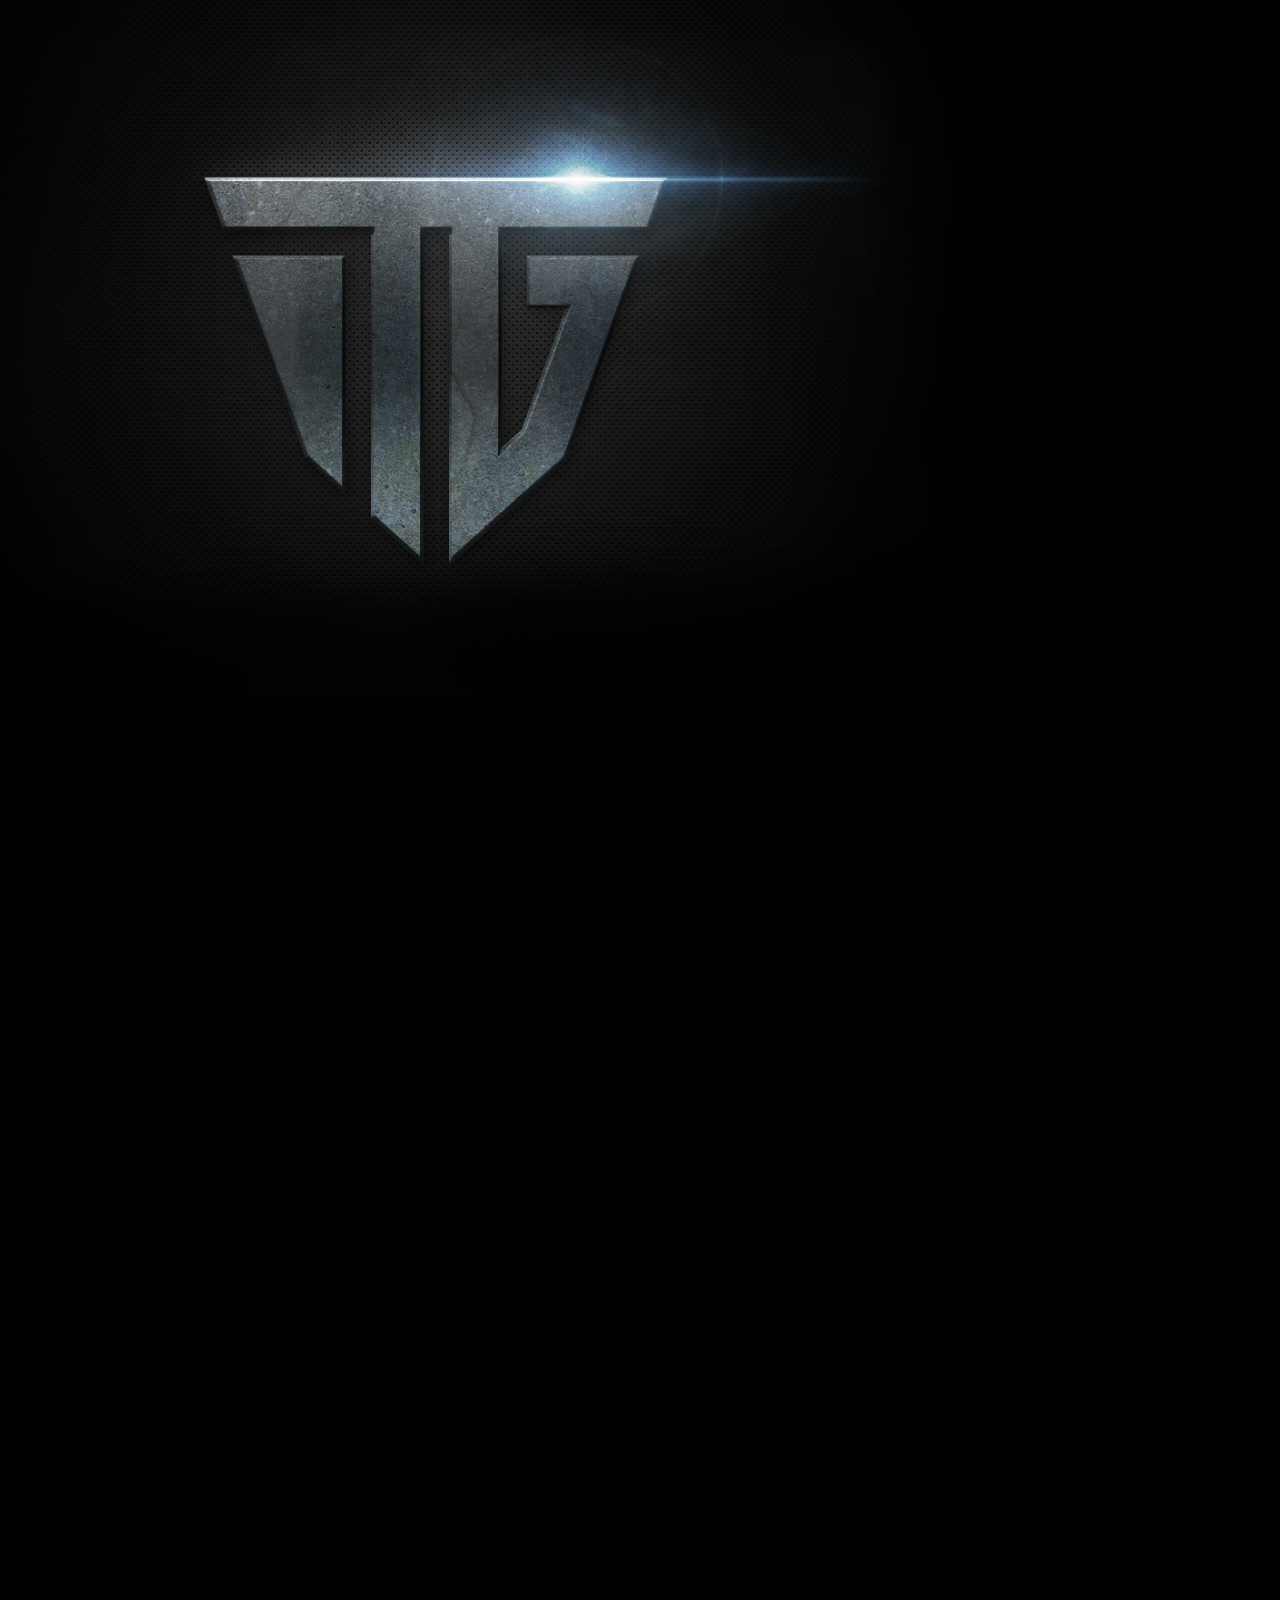
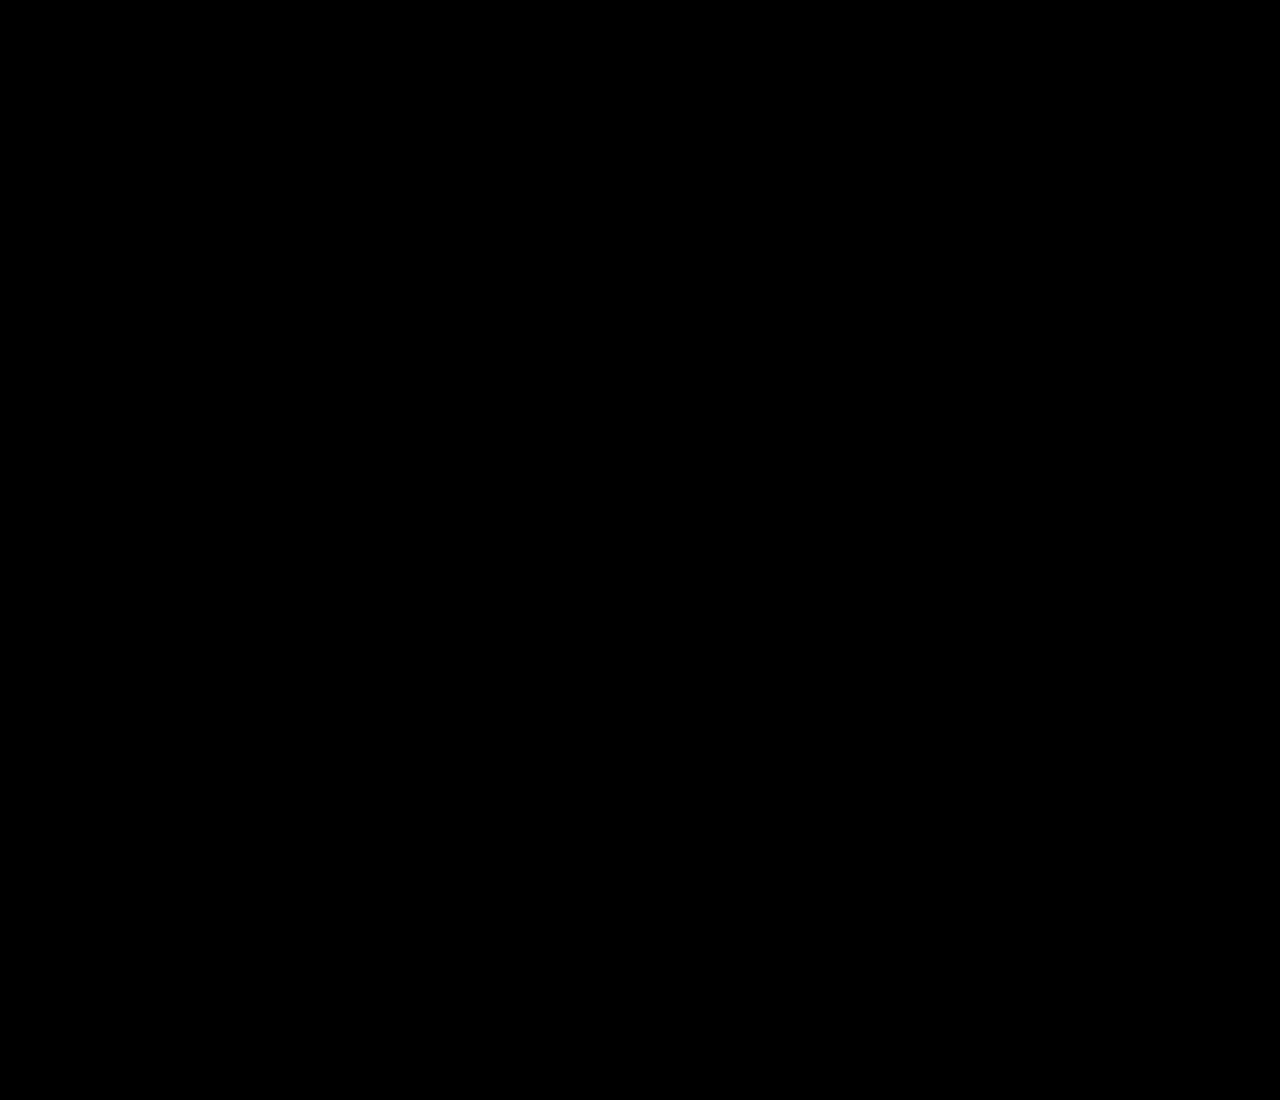
<file: index.html>
<!DOCTYPE html>
<html>
    <head>
        <link rel="stylesheet" type="text/css" href="css/bootstrap.min.css">
        <link rel="stylesheet" type="text/css" href="css/animate.css">
        <link rel="stylesheet" type="text/css" href="css/main-ui.css">
        <link rel="stylesheet" type="text/css" href="css/gameplay.css">
        <link rel="stylesheet" type="text/css" href="css/jquery-ui-1.10.4.custom.css">
        
        <link rel="shortcut icon" href="images/favicon.png">
        
        <script src="js/jquery-2.0.3.js"></script>
        <script src="js/9patch.min.js"></script>
        <script src="js/jquery-ui-1.10.4.custom.min.js"></script>
        <script src="js/bootstrap.min.js"></script>
        <script src="js/connectivity.js"></script>
        <script src="js/gameplay.js"></script>
        <script src="js/chat.js"></script>
        <script src="js/menu.js"></script>
        
        <title>The Generals Online</title>
        
        <style></style>
    </head>
    <body>
        
        <div class="how-to-play-container">
            <!-- Nav tabs -->
            <ul class="nav nav-tabs" role="tablist">
                <li class="active"><a onclick="$(this).tab('show');" href="#objective" role="tab" data-toggle="tab">Objective</a></li>
                <li><a onclick="$(this).tab('show');" href="#pieces" role="tab" data-toggle="tab">The Pieces</a></li>
                <li><a onclick="$(this).tab('show');" href="#game-play" role="tab" data-toggle="tab">Moves and gameplay</a></li>
                <li><a onclick="$(this).tab('show');" href="#challenging" role="tab" data-toggle="tab">Challenging</a></li>
            </ul>

            <!-- Tab panes -->
            <div class="tab-content" style="height: 100%;">
                <div class="tab-pane active" id="objective">
                    <br>
                    The objective of the game is to eliminate or capture the flag of the opponent, or to maneuver one's flag to the other end of the board.
                </div>
                <div class="tab-pane" id="pieces" style="position: relative; height: 100%;">
                    <div style="width:100%; height: 80%; overflow-y: scroll;">
                        <br>
                        The player's set of pieces or soldiers with the corresponding ranks and functions consist of the following 21 pieces. A higher ranking piece will eliminate any lower ranking piece, with the exception of the spy, which eliminates all pieces except the private. The piece's rank or insignia are hidden from the opponent.
                        <br>
                        <br>
                        <table class="manual" style="">
                            <th>Symbol</th>
                            <th>Name</th>
                            <th>Function</th>
                            <tr>
                                <td class="piece" data-piece='o'></td>
                                <td>Spy</td>
                                <td>Eliminates any lower ranking officer except the private</td>
                            </tr>
                            <tr>
                                <td class="piece" data-piece='n'></td>
                                <td>Five-star General</td>
                                <td>Eliminates any lower ranking officer</td>
                            </tr>
                            <tr>
                                <td class="piece" data-piece='m'></td>
                                <td>Four-star General</td>
                                <td>Eliminates any lower ranking officer</td>
                            </tr>
                            <tr>
                                <td class="piece" data-piece='l'></td>
                                <td>Lieutenant General</td>
                                <td>Eliminates any lower ranking officer</td>
                            </tr>
                            <tr>
                                <td class="piece" data-piece='k'></td>
                                <td>Major General</td>
                                <td>Eliminates any lower ranking officer</td>
                            </tr>
                            <tr>
                                <td class="piece" data-piece='j'></td>
                                <td>Brigadier General</td>
                                <td>Eliminates any lower ranking officer</td>
                            </tr>
                            <tr>
                                <td class="piece" data-piece='i'></td>
                                <td>Colonel</td>
                                <td>Eliminates any lower ranking officer</td>
                            </tr>
                            <tr>
                                <td class="piece" data-piece='h'></td>
                                <td>Lt. Colonel</td>
                                <td>Eliminates any lower ranking officer</td>
                            </tr>
                            <tr>
                                <td class="piece" data-piece='g'></td>
                                <td>Major</td>
                                <td>Eliminates any lower ranking officer</td>
                            </tr>
                            <tr>
                                <td class="piece" data-piece='f'></td>
                                <td>Captain</td>
                                <td>Eliminates any lower ranking officer</td>
                            </tr>
                            <tr>
                                <td class="piece" data-piece='e'></td>
                                <td>1st Lieutenant</td>
                                <td>Eliminates any lower ranking officer</td>
                            </tr>
                            <tr>
                                <td class="piece" data-piece='d'></td>
                                <td>2nd Lieutenant</td>
                                <td>Eliminates any lower ranking officer</td>
                            </tr>
                            <tr>
                                <td class="piece" data-piece='c'></td>
                                <td>Sergeant</td>
                                <td>Eliminates any lower ranking officer</td>
                            </tr>
                            <tr>
                                <td class="piece" data-piece='b'></td>
                                <td>Private</td>
                                <td>Eliminates the flag and the Spy</td>
                            </tr>
                            <tr>
                                <td class="piece" data-piece='a'></td>
                                <td>Flag</td>
                                <td>Eliminates the opposing flag as long as it takes the aggressive action against the enemy flag.</td>
                            </tr>
                        </table>
                        <br>
                        Note: If both soldiers are of equal rank, both are eliminated.
                    </div>
                </div>
                <div class="tab-pane" id="game-play">
                    <br>
                    <img src="images/tutorial/set-up.png" style="float: right; width: 250px; 
                                                                 -ms-transform: rotate(7deg);
                                                                 -webkit-transform: rotate(7deg);
                                                                 transform: rotate(7deg);">
                    The game is played on a board with 9x8 plain squares. The pieces are placed in various locations in the first three rows of each player's home side. 
                    Unlike chess or its variants, there is no predetermined layout for the pieces, allowing each player to place the pieces to his advantage. There is also no predetermined order of play. The players can decide who goes first; afterward, the players take their turns alternately.
                    <br>
                    
                    <img src="images/tutorial/move.png" style="float: left; width: 200px;">
                    <br>
                    <br>
                    All pieces have the same move: One space forward, backward, or sideways. Each player can move only one piece per turn.
                </div>
                <div class="tab-pane" id="challenging">
                    <br>
                    A challenge is signaled by placing one's piece on top of the opposing piece occupying one of the squares. The arbiter then examines the ranks of the opposing pieces and removes the lower-ranked piece off the board and returns it to the owner regardless of who initiated the challenge. This game is computer arbitrated, meaning the system will automatically evaluate who won the challenge.
                </div>
            </div>
        </div>
        
        <div class="container main">
            <div class="bg-container"></div>
            
            <ul class="menu null login-select unselectable">
                <li  data-target = ".login-form" data-desc="Login with your own account.">Login</li>
                <li  data-target = ".signup-form" data-desc="Join us! Unlock privillages and save your achievements. ">Signup</li>
                <li onclick="LoginAsGuest();" class="" data-desc="Play rightaway without registering!">Login as Guest</li>
<!--                <li onclick="MoveScreen('.container.main','.container.lobby');" data-desc="Start playing and speak with online players!">Lobby</li>-->
            </ul>
            
            <ul class="menu null login-form unselectable">
                <li class="label">Login to Your Account</li>
                <li ><input id = "username" type = "text" placeholder="Username" maxlength="30"></li>
                <li ><input id = "password" type = "password" placeholder="Password"></li>
                <li onclick="Login();">Login</li>
                <li data-target = ".login-select">Cancel</li>
            </ul>
            
            <ul class="menu null signup-form unselectable">
                <li class="label">Join Us!</li>
                <li data-desc="Choose your username. Minimum of 4 characters, no spaces.">
                    <input id = "username" type = "text" placeholder="Username" maxlength="30" onblur="CheckAvailability('Username',this);">
                </li>
                <li data-desc="Please enter your valid email address.">
                    <input id = "email" type = "text" placeholder="Email Address" onblur="CheckAvailability('Email',this);">
                </li>
                <li data-desc="Minimum of 8 characters, we recommend you to use atleast one number, one uppercase and one symbol.">
                    <input id = "password" type = "password" placeholder="Password">
                </li>
                <li><input id = "confirm-password" type = "password" placeholder="Confirm Password"></li>
                <li onclick="SignUp();" >Signup</li>
<!--                data-target = ".main-menu"-->
                <li data-target = ".login-select">Cancel</li>
            </ul>
            
            <ul class="menu null main-menu unselectable">
                <li class="label" id = "welcome-message">Welcome General Lorem ipsum!</li>
                <li onclick="GoToLobby();" data-desc="Start playing and speak with online players!">Lobby</li>
                <li data-desc="See Announcements, Wall of Honor and so much more.">Headquarters</li>
                <li onclick="Logout();" data-desc="Are you sure you don't want to play another match?" data-target=".login-select">Logout</li>
            </ul>
            
            <span class="info blinking unselectable"></span>
        </div>
        
        <div class="container lobby">
            <div class = "frame-limit absolute-center">
                <div class="bg-container"></div>
<!--
                <div>Fill</div>
                <div onclick="Logout();">Logout</div>
-->
                
                <div class="row main">
                    <div class="col-md-12 header">
                        <div class="user-profile">
                            <div class="profile">
                                <div class="summary" style="padding-right: 0px;">
                                    <div class="selectable">
                                        <strong class="name" style="padding: 0px;">loading</strong>
                                        <div class="rank">loading</div>
                                        <div class="experience"><div class="progress" style="width: 0%;"></div></div>
                                        <ul class="details">
                                            <li>Win: 0</li>
                                            <li>Lose: 0</li>
                                            <li>Streak: 0</li>
                                        </ul>
                                    </div>
                                    <div class="img" style="padding-right: 0px; margin-right: 0px;  url(images/users/default.png);"></div>
                                </div>
                                
                            </div>
                            <div style="clear: both;"></div>
                            <div onclick="Logout();" class="btn small stone" style="text-shadow: none;">Logout</div>
                            <div onclick="ShowHowToPlay();" class="btn small stone" style="text-shadow: none;">How to play</div>
                            <div class="img"></div>
<!--                            <ul class="challenges"></ul>-->
                        </div>
                    </div>
                    <div class=" col-md-4">
<!--                        <div contenteditable="true" onkeyup="alert($(this).html())">distinguantur quamquam quis quis deserunt</div>-->
                        <div class="inset online-player-container">
                            <ul class = "online-player">
                                
                                
<!--
                                <li>anim philosophari eiusmod legam officia</li>
                                <li>occaecat hic fore cernantur</li>
                                <li>est varias possumus tempor</li>
                                <li>cillum concursionibus eiusmod anim incididunt</li>
-->
                            </ul>
                        </div>
                    </div> 
                    <div class="col-md-8 inset chatbox-container">
                        <div class = "scroller">
                            <ul class="chatbox">
<!--                                <li><div class="img" style="background-image: url(images/users/default.png)"></div><strong data-username ="Invictus" class="player"><span class = "name">Invictus</span></strong>quid<span class="emoticon-3"></span> nisi eu quorum ipsum</li>-->
                                <li class="system-normal">Welcome to the lobby! Here you can chat with the other players and challenge them to a match.</li>
<!--
                                <li class="system-warning">incididunt iudicem adipisicing varias sempiternum laboris ab</li>
                                <li class="system-alert">mentitum nulla occaecat proident</li>
-->
                            </ul>
                        </div>
                        <div class="fader"></div>
                        <input tabIndex="-1" type="text" onkeyup="TieChatInputBox(this)" class="input-box" placeholder="Type your message here" maxlength="255">
                    </div>
                </div>
            </div>
        </div>
        <div class="container gameplay state-waiting"
             >
<!--                style="top: -200%; background-color: black; z-index: 999;"-->
             
            <div class="game-area">
                <div class = "row">
                    <div class="col-md-12 opponents-turn">
                        <ul class="menu-bar">
                            <li class="btn small stone" onclick="OpenInGameMenu()">Menu</li>
                            <li class="btn small stone" onclick="ShowHowToPlay();">How to play</li>
                        </ul>
 
                    </div>
                    <div class="col-md-12 column-handler-container">
                        <div class="row column-handler">
                            <div class="col-md-2 player-stats">
                                <div class="opponent">
                                    <div class="profile">
                                        <div class="img"></div>
                                        <div class="name">Name</div>
                                        <br>
                                        <div class="rank">Position</div>
                                        <br>
                                        <div class="time"><span>4:23</span><div></div></div>
                                        <span class="points">30</span>
                                    </div>
                                    <ul class="lost-pieces">
                                        
                                    </ul>
                                </div>
                                <div class="own">
                                    <ul class="lost-pieces">
                                        
                                    </ul>
                                    <div class="profile">
                                        <span class="points">30</span>
                                        <br>
                                        <div class="time"><span>4:23</span><div></div></div>
                                        <div class="img"></div>
                                        <div class="rank">Position</div>
                                        <br>
                                        <div class="name">Name</div>
                                    </div>
                                </div>
                            </div>
                            <div class="col-md-8 board-container">
<!--                                <input type="button" onclick="BackToLobby();" value = "Back to lobby">-->
                                <table class="board unselectable">

                                </table>
                                <div class="piece-box-container unselectable">
                                    <ul class="piece-box unselectable">
                                    </ul>
                                    <div class="controls row">
                                        <div class="col-xs-4">
                                            <div class="switch" onclick="ToggleSwitch(this); ToggleAutoFeed();">Auto feed</div>
                                            <div></div>
                                            <div class="switch" onclick="ResetSetup(this);">Reset</div>
                                        </div>
                                        <div class="col-xs-4">
                                            <div class="switch disabled ready" onclick="ToggleSwitch(this); SubmitPosition(this);">Ready</div>
                                        </div>
                                        <div class="col-xs-4">
                                            <div class="switch">Formation</div>
                                            <div class="switch" onclick="RandomizeSetup()">Randomize</div>
                                        </div>
                                    </div>
                                </div>
                            
                            </div>
                            <div class="col-md-2 chatbox-container">
                                <div class = "scroller">
                                    <ul class="chatbox pm">
<!--                                        <li class="system-normal">Game started</li>-->
<!--                                        <li><strong data-username ="Invictus" class="player"><span class = "name">Invictus</span></strong>quid<span class="emoticon-3"></span> nisi eu quorum ipsum</li>-->
<!--
                                        <li class="system-normal">adipisicing nisi dolore nam coniunctione</li>
                                        <li class="system-warning">incididunt iudicem adipisicing varias sempiternum laboris ab</li>
                                        <li class="system-alert">mentitum nulla occaecat proident</li>
                                        <li class="incoming">mentitum nulla occaecat proident</li>
                                        <li class="outgoing">mentitum nulla occaecat proident</li>
                                        <li class="outgoing">mentitum</li>
                                        <li class="incoming">proident</li>
-->
                                    </ul>
                                </div>
                                <div class="fader"></div>
                                <input tabIndex="-1" type="text" onkeyup="TieChatInputBox(this,-1);" class="input-box" placeholder="Type your message here" maxlength="255">
                            </div>
                            
                        </div>
                    </div>
                    
                    <div class="col-md-12 your-turn">&nbsp;</div>
                </div>
            </div>

        </div>
        
        
        <div class="player-popover user-profile unselectable">
            <div class="summary">
                <div class="img"></div>
                <div class="selectable">
                    <strong class="name">cillum despicationes</strong>
                    <div class="rank">relinqueret illum</div>
                    <div class="experience"><div class="progress"></div></div>
                    <ul class="details">
                        <li>Win: </li>
                        <li>Lose: </li>
                        <li>Streak: </li>
                    </ul>
                </div>
            </div>
            <ul class="actions unselectable">
                <li onclick="DoActionToPlayer(PlayerActions.CHALLENGE);" title = "Challenge" class="glyphicon glyphicon-screenshot"></li>
                <li onclick="DoActionToPlayer(PlayerActions.MESSAGE);" title = "Message" class="glyphicon glyphicon-envelope"></li>
                <li onclick="DoActionToPlayer(PlayerActions.ADD_AS_COMRADE);" title = "Add as Comrade" class="glyphicon glyphicon-user"></li>
                <li onclick ="DoActionToPlayer(PlayerActions.REPORT);" title = "Report" class="glyphicon glyphicon-exclamation-sign"></li>
                <li class ="relative-score">+210</li>
            </ul>
            <div class="glyphicon glyphicon-play"></div>
        </div>

        <div id = "test-panel" style="display:none"></div>
        
        
        <div class="notification-window absolute-center">
            <div class="title">in ingeniis admodum minim</div>
            <div class="body">firmissimum praetermissum o labore malis nulla legam aliquip fidelissimae 
                illustriora quem amet adipisicing transferrem mandaremus
                <div class="btn gray">View Replay</div>
                <div class="btn blue">Back to Lobby</div>
            </div>
        </div>
        
    </body>
    
</html>
</file>
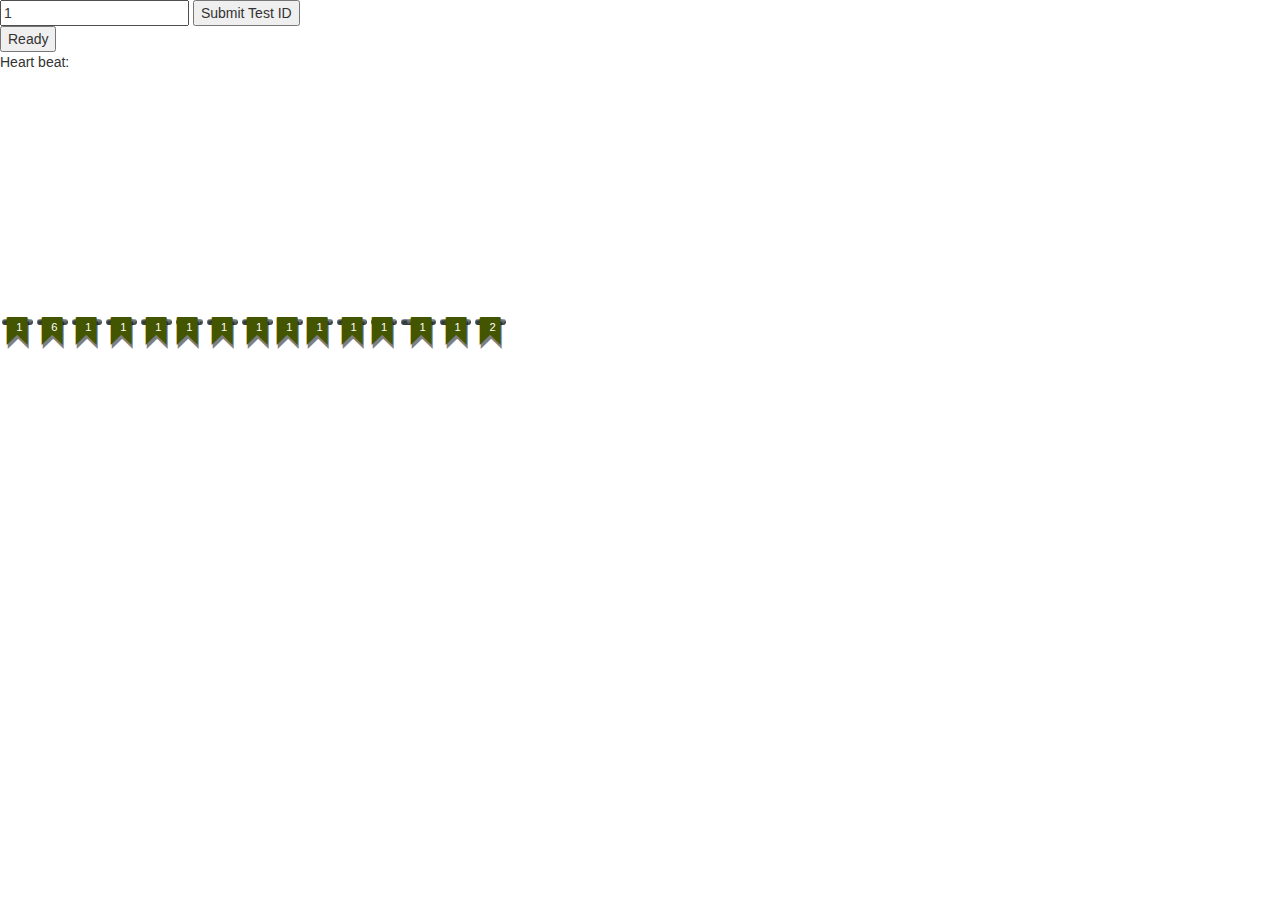
<file: index2.html>
<!DOCTYPE html>
<html>
    <head>
        <link rel="stylesheet" type="text/css" href="css/bootstrap.min.css">
        <link rel="stylesheet" type="text/css" href="css/gameplay.css">
        <link rel="stylesheet" type="text/css" href="css/jquery-ui-1.10.4.custom.css">
    
    
        <script src="js/jquery-2.0.3.js"></script>
        <script src="js/jquery-ui-1.10.4.custom.min.js"></script>
        <script src="js/9patch.min.js"></script>
        <script src="js/bootstrap.min.js"></script>
        <script src="js/connectivity.js"></script>
        <script src="js/gameplay.js"></script>
    </head>

    <body>
    
        <div>
            <input class="test-id" type="text" value="1">
            <button onclick='SubmitTestID()'>Submit Test ID</button>
        </div>
        <input type="button" onclick="SubmitPosition();" value="Ready">
        <div class="notification">Heart beat:</div>
        <div class="game-area">
            <table class="board unselectable">

            </table>

            <ul class="piece-box unselectable">
            </ul>
        </div>
        
        
        
    </body>
    
</html>
</file>
<file: css/main-ui.css>
@font-face{
    font-family:'sansation';
    src:url(../fonts/Sansation_Regular.ttf);
}


.delay-0-2{-webkit-animation-delay: 0.2s;}
.delay-0-4{-webkit-animation-delay: 0.4s;}
.delay-0-6{-webkit-animation-delay: 0.6s;}
.delay-0-8{-webkit-animation-delay: 0.8s;}
.delay-0-10{-webkit-animation-delay: 1s;}
.delay-0-12{-webkit-animation-delay: 1.2s;}
.delay-0-14{-webkit-animation-delay: 1.4s;}
.delay-0-16{-webkit-animation-delay: 1.6s;}
.delay-0-18{-webkit-animation-delay: 1.8s;}
.delay-1{-webkit-animation-delay: 1s;}
.delay-1-5{animation-delay: 1.5s;}
.delay-2{animation-delay: 2s;}
.delay-2-5{animation-delay: 2.5s;}


/*==========*/

#test-panel.active{
    color: red;
}
#test-panel{
    top: 0px;
    position: absolute;
    width: 100%;
    height: 20px;
    color: white;
    background-color: rgba(0,0,0,0.5);
    font-family: sans-serif;
    z-index: 1000;
/*    bottom: 0px;*/
/*    display: none;*/
}

*{
    -webkit-font-smoothing: antialiased;
    font-family:  sans-serif, sansation, sans-serif;s

}

html,body{
    background-color: black;
    width: 100%;
    height: 100%;
    position: relative;
    z-index: -1;
    overflow: hidden;
}

.container{
    transition: 1.5s ease;
    position: relative !important;
/*    position: absolute !important;*/
    height: 100%;
/*    width: 100%;*/
}

.container.main{
/*    height: 100%;*/
    
/*    top: 0%;*/
/*    top: -300px;*/
/*    top: -100%;*/
}

.main .bg-container{
    left: -16%;
    top: 0%;
    position: relative;
    background-image: url(../images/bg.png);
    background-position: 50% -200px;
    background-repeat: no-repeat;
    background-size: contain;
    width: 100%;
    height: 1000px;
    z-index: -1;
    outline: 1px solid black;

}

.big-logo{
    position: relative;
    background-image: url(../images/logo.png);
    height: 453px;
    width: 537px;
    top: 180px;
    left: 100px;
    background-blend-mode: screen;
    mix-blend-mode: screen;
    background-color: transparent;
}

.logo-flare{
    
/*    background-image: url(../images/flare.png);*/
    background-blend-mode: screen;
    mix-blend-mode: screen;
    width: 500px;
    height: 300px;
    top: -150px;
    background-size: contain;
    position: absolute;
    z-index: 1;
    background-repeat: no-repeat;
}

ul.menu{
    color: #7a8996;
    
    position: absolute;
    right: 0px;
    text-align: right;
    padding: 0px;

    list-style: none;
    margin-right: 8%;
    z-index: 1;
    top: 50%;
}


ul.menu li{
    font-size: 1.2em;
    cursor: pointer;
    padding-right: 50px;
/*    padding-left: 100px;*/
    width: auto;
    min-width: 350px;
/*    position: none;*/
/*    z-index: 1;*/
/*    text-shadow: 0px 1px 0px #333, 0px -1px 0px #96abbe;*/
    
}

ul.menu li.label{
    cursor: default;
    color: white;
}


ul.menu.animating li:after{
    opacity: 0 !important;
    width: 10px !important;
    transition: 0.2s !important;
}
ul.menu li:after{
    transition: 0.5s;
/*    -webkit-transition-delay: opacity 5s;*/
    width: 10px;
/*    border: 1px solid red;*/
    content: '*';
    color: transparent;
    height: 120px;
    margin-top: -65px;
    padding: 0px;
    position: absolute;
    right: 20px;
    z-index: 1px;
    vertical-align: middle;
    background-image: url(../images/flare-select.png?a);
    background-position: right;
    background-size: contain;
    background-repeat: no-repeat;
    z-index: -1;
    opacity: 0;
    text-shadow: none !important;
    pointer-events: none;
/*    outline: 1px solid red;*/
}

ul.menu li:not(.label):hover:after{
/*    background-color: blue;*/
    width: 80px;
/*    border: 1px solid blue;*/
    opacity: 1;
}

ul.menu li:not(.label):hover{
    color: white;
/*    text-shadow: none;*/
/*    text-shadow: -5px 0px 8px black;*/
}

ul.menu li[class*="status-"]:before{
    position: absolute;
    right: 25px;
    font-family: Glyphicons Halflings;

}

ul.menu li.status-warning:before{
    color: orange;
    content:"\e101";
}

ul.menu li.status-ok:before{
    color: green;
    content:"\e013";    
}

ul.menu li.status-verifying:before{
    color: green;
    content:"\e031";    
    -webkit-animation-iteration-count: infinite;
    animation-iteration-count: infinite;
    -webkit-animation-name: rotateIn;
    animation-name: rotateIn;
    -webkit-animation-duration: 1s;
    animation-duration: 1s;
    -webkit-animation-fill-mode: both;
    animation-fill-mode: both;
}


ul.menu input{
    text-align: right;
    width: 100%;
}

.info{
    color: white;
    font-size: 0.9em;
    position: absolute;
    text-align: right;
    bottom: 50px;
    right: 150px;
    color: #7a8996;
}

.info:after{

    width: 2px;
    height: 100%;
    position: absolute;
    right: 0px;
    top: 0px;
    background-color: #9eb1c1;
    background-color: white;
    content: '*';
    color: transparent;
    box-shadow: 0px 0px 4px cyan;
}


.info.blinking:after{
    -webkit-animation: blink 1s infinite; /* Safari and Chrome */
    animation: blink 1s infinite;
}

.null{
    pointer-events: none;
    opacity: 0;
    transition: 1s 1s;
}

input{
    background-color: transparent!important;
    border: none;
}

input:focus{
    outline: none !important;
}

::-webkit-input-placeholder {
    color: #7a8996;
}

:-moz-placeholder { /* Firefox 18- */
    color: #7a8996;
}

::-moz-placeholder {  /* Firefox 19+ */
    color: #7a8996;
}

:-ms-input-placeholder {  
    color: #7a8996;
}


.container.gameplay{
/*    top: 200%;*/
    background-image: url(../images/bg-copy.png);
    background-size: cover;
    background-position: center;
}

/*================Lobby================*/

.container.lobby{
/*    height: 100;*/
/*    outline: 1px solid cyan;*/
/*    top: 0%;*/
/*    top: 100%;*/
/*    position: absolute !important;*/
/*    height: 100%;*/
/*    width: 100%;*/
/*    transition-delay: 0.5s;*/
}


.frame-limit{
    height: 100%;
    max-width: 950px;
    width: 100%;
/*    border: 1px solid red;*/
/*    background-image: url(../images/lobby-bg.png);*/
}

.lobby .bg-container{
    background-image: url(../images/lobby-bg.png);
    background-repeat: no-repeat;
    position: absolute;
    z-index: -1;
    width: 150%;
    height: 150%;
    margin-left: -50px;
}


.lobby .main>*, .lobby .main .col-md-4>*{
/*
    border-spacing: 20px;
    border-collapse: separate;
*/
    height: 100%;
/*    outline: 1px solid red;*/
}

.lobby .main ul{
    list-style: none;
}

.lobby .main{
    height: 100%;
    color: #7a8996;
    line-height: 1em;
    text-shadow: 3px 3px 4px black;
}

.lobby .header{
    height: 200px;
}

.lobby .header .user-profile{
    height: 100px;
/*    border: 1px solid red;*/

    margin: 40px 0px 50px 350px;

}

.lobby .header .user-profile>*{
    float: right;
    margin-left: 5px;
}

.lobby .online-player-container{
    overflow-x: hidden;
    overflow-y: scroll;
    height: 100%;
    width: 100%;
}

.lobby ul.online-player{
    padding: 0px;
/*    outline: 1px solid red;*/
}
.lobby ul.online-player li{
    padding: 10px 0px;
    padding-left: 40px;
    font-size: 0.9em;
    position: relative;
}

.lobby ul.online-player li .img{
    width: 35px;
    height: 35px;
    border-radius: 100%;
    margin-left: -40px;
    position: absolute;
    margin-top: -5px;
    transition: 0.5s;
    cursor: pointer;
/*    box-sizing: border-box;*/
}

.lobby ul.online-player li.available .img{
/*    border: 2px solid #AEF;*/
    box-shadow: 0px 0px 0px 2px #AEF;
}

.lobby ul.online-player li a{
    font-size: 1.15em;
/*    display: block;*/
    color: white;
    font-weight: bold;
}

.lobby ul.online-player li a:hover{
    text-decoration: none;
}

.lobby ul.online-player li span.win{
    color: #5A5;
}

.lobby ul.online-player li span.lose{
    color: #A55;
}

.img{
    background-image: url(../images/users/default.png);
    background-size: cover;
    background-repeat: no-repeat;
}

.chatbox-container{
    padding-top: 0px;
    padding-bottom: 20px;
}

.chatbox-container .scroller{
    overflow-y: scroll;
    overflow-x: hidden;
    height: 100%;
    width: 100%;
    margin-top: -10px;
}

.chatbox-container .scroller::-webkit-scrollbar {
    width: 6px;
    right: -10px;
}
 
.chatbox-container .scroller::-webkit-scrollbar-track {
    -webkit-box-shadow: inset 0 0 6px rgba(0,0,0,0.3); 
    border-radius: 10px;
    background-color: rgba(255,255,255,0.05);
}
 
.chatbox-container .scroller::-webkit-scrollbar-thumb {
    background-color: #444;
    border-radius: 10px;
    -webkit-box-shadow: inset 0 0 6px rgba(0,0,0,0.5); 
}


.chatbox{
    margin-top: 10px;
}

.chatbox>li{
/*    background-image: url(../images/well-dark.9.png?b);*/
    padding: 5px 0px;
    padding-left: 0px;
    position: relative;
/*
    word-break: break-all;
    white-space: pre-wrap;
*/
    
    word-wrap: break-word;
}
.chatbox .img{
    width: 30px;
    height: 30px;
    margin: 2px;
    position: absolute;
    left: -40px;
    border-radius: 100%;
    box-shadow: 3px 3px 4px rgba(0,0,0,0.3);
    background-position: center;
    background-size: cover;
    cursor: pointer;
}

.chatbox>li[class*="system-"]{
    margin-left: -40px;
    padding: 10px 0px;
}

.chatbox>li.system-normal{ color: green; }
.chatbox>li.system-warning{ color: orange; }
.chatbox>li.system-alert{ color: red; }



.chatbox>li>strong{
/*    display: block;*/
    color: #555;
    cursor: pointer;
}

.chatbox>li>strong:hover{
    color: #777;
}

.chatbox-container .input-box{
    position: absolute;
    bottom: 5px;
    height: 20px;
    width: 100%;
    text-shadow: 3px 3px 4px rgba(0,0,0,0.3);
/*    border-left: 1px solid #DDD;*/
    transition: 0.2s;
/*    background-image: url(../images/fade.png);*/
    background-color: rgba(0,0,0,1) !important;
    z-index: 1;
/*    background-size: 150px 20px;*/
    left: 0px;
    padding-left: 5px;
}
.chatbox-container .fader{
    width: 100%;
    height: 10px;
    bottom: 15px;
    left: 0px;
    bottom: 25px;
    position: absolute;
    background-image: url(../images/fade.png);
    background-size: 100% 100%;
/*    outline: 1px solid red;*/
}

.chatbox-container .input-box:focus{
    color: white;
    border-left: 1px solid transparent;
}

.game-area .scroller{
    padding-bottom: 15px;
}

.chatbox.pm{
/*    outline: 1px solid red;*/
    padding: 0px;
/*    height: 100%;*/
}
.chatbox.pm li{
    max-width: 70%;
    background-color: #333;
    border-radius: 8px;
/*    color: white;*/
    padding: 5px 8px;
    clear: both;
    margin: 5px 0px !important;
    left: 0px;
    width: auto;
/*    display: inline-block;*/
}
.chatbox.pm li:after{
    content: ' ';
    display: block;
    height: 5px;
    clear: both;
    float: left;
}

.chatbox.pm .incoming{
    float: left;
/*    border-radius: 0px 5px 5px 5px;*/
    border-top-left-radius: 0px;
    color: white;
}

.chatbox.pm .outgoing{
    border-bottom-right-radius: 0px;
    float: right;
/*    border-radius: 5px 5px 0px 5px;*/
    color: white;
    background-color: transparent;
    border: 1px solid white;
}

.chatbox.pm [class*="system"]{
    max-width: none;
    width: 100%;
    text-align: center;
/*    margin: 0px !important;*/
    left: 0px;
    background-color: transparent;
    border-radius: 0px;
}

.game-area .chatbox-container{
/*    background-color: red;*/
}

.game-area .chatbox li{
/*    padding-left: -40px !important;*/
    margin-left: -40px;
    list-style: none;
/*    background-color: red !important;*/
}

.inset{
    background-color: rgba(0,0,0,0.2);
    box-shadow: inset 0px 0px 16px black;
    border-radius: 7px;
    border-bottom: 1px solid rgba(255,255,255,0.2);
    padding: 12px;
}

.absolute-center{
    margin: auto;
    position: absolute;
    top: 0;
    left: 0;
    bottom: 0;
    right: 0;
}

.lobby .tooltip-inner{
/*    border: 1px solid gray;*/
    color: #08D;
/*    color: black;*/
}

.popover{
/*    background-color: rgba(0,0,0,0.8);*/
    background-color: rgba(56, 63, 70, 0.9);
    color: white;
    -webkit-animation-duration: 0.5s;
    animation-duration: 0.5s;
    margin-left: 0px !important;
}
.popover .glyphicon{
    margin: 5px 2px;
    border-radius: 2px;
    border: 1px solid transparent;
    padding: 2px;
    color: rgba(0,0,0,0.5);
    cursor: pointer;
    transition: 0.2s;
}

.popover .glyphicon:hover{
/*    border: 1px solid rgba(0,0,0,0.5);*/
/*    text-shadow: 2px 2px 2px black;*/
    background-color: rgba(0,0,0,0.5);
    color: rgba(56, 63, 70, 0.9);
}

.popover.right>.arrow:after{
    border-right-color: rgba(56, 63, 70, 0.9) !important;
}


.popover-title
{
/*    background-color: rgba(0,0,0,0.5);*/
    background-color: transparent;
    background-color: rgba(0,0,0,0.5);
    border-bottom: 1px solid transparent;
    font-size: 0.8em;
    line-height: 1em;
}
.popover-title strong
{
    font-size: 1.4em;
}

.popover-content
{
/*    background-color: rgba(0,0,0,0.5);*/
    border-radius: 0px 0px 5px 5px;
    padding: 0px;
}


@-webkit-keyframes blink {
    0% {opacity: 0}
    50% {opacity: 1}
    100% {opacity: 0}
}

.user-profile {
    
    display: inline-block;
    
/*    outline: 1px solid red;*/
/*    padding: 5px;*/
    vertical-align: text-top;
    line-height: 1em;
    color: white;
    
/*    margin-top: -250px;*/
    
    
/*    margin-top: -10px;*/
    
    
    z-index: 100;
    transition: top 0.5s, left 0.5s, opacity 0.5s, width 0.3s;
}

.header>.user-profile{
    margin-top: 80px !important;
    display: block;
    padding-right: 0px;
    margin-right: 0px;
/*    border: 1px solid red;*/
    position: relative;
    margin-bottom: 0px !important;
    height: 100%;
}

.header>.user-profile>*{
    float: right;
}

.user-profile .profile .summary .img{
    float: right;
    margin-left: 5px;
}

.user-profile .profile .summary .name{
    text-align: right;
    display: block;
    width: 100%;
}
.user-profile .profile .summary .rank{
    text-align: right;
}


.user-profile.player-popover{
    border: 2px solid rgba(0,0,0,0.8);
    border: 2px solid rgba(255,255,255,0.2);

    background-color: rgba(0,0,0,0.8);
    background-color: rgba(41, 41, 44, 0.8);
    box-shadow: 2px 2px 8px rgba(0,0,0,0.5);
    margin-left: 18px;
    top: 100px;
    left: 100px;
    position: absolute;
    border-radius: 8px;
    opacity: 0;
    visibility: hidden;
    
}

.user-profile .summary{
/*    display: table;*/
    padding: 5px;
}

.user-profile .summary>*{
/*    display: table-cell;*/
/*    vertical-align: text-top;*/
    display: inline-block;
}

.user-profile .summary>.img{
    float: left;
    width: 50px;
    height: 50px;
    background-image: url(../images/users/default.png) ;
    background-size: cover;
    background-repeat: no-repeat;
    margin: 0px 5px 5px 0px;
    border-radius: 5px;
    border: none;
}
.user-profile .summary strong{
    font-size: 1.1em;
    padding-right: 50px;
    position: relative;
    display: block;
}

/*
.user-profile .summary strong:after{
    content: '*';
    color: transparent;
    width: 30px;
    height: 35px;
    position: absolute;
    right: 8px;
    top: -10px;
    background-color: green;
}
*/

.user-profile .summary .rank{
    font-size: 0.9em;
}

.user-profile .summary .experience{
    height: 5px;
    background-color: rgba(100,150,100,0.5);
    margin: 2px 0px;
}

.user-profile .summary .experience .progress{
    border-radius: 0px;
    height: 100%;
    display: inline-block;
    width: 50%;
    background-color: #5F5;
}

.user-profile .details{
    font-size: 0.9em;
}

.user-profile .actions{
    clear: left;
    background-color: rgba(0,0,0,0.5);
    border-radius: 0px 0px 5px 5px;
    padding: 2px 5px 4px 5px;
}

.user-profile .actions>li{
    margin: 0px 2px 0px 0px;
    padding: 2px;
    cursor: pointer;
    color: #999;
    z-index: 1000;
    border-radius: 2px;
}

.user-profile .actions>li:not(.relative-score):hover{
    color: #111;
    background-color: #999;
}
.user-profile .actions>li.relative-score{
    float: right;
}

.user-profile .glyphicon-play{
    position: absolute;
    top: 50%;
/*    top: 100%;*/
/*    padding: 0px;*/
    left: -19px;
    height: 1em;
    margin-top: -0.5em;
/*    margin-left: -0.6em;*/
    font-size: 1.5em;
    -webkit-transform: rotate(180deg);
    color: rgba(255,255,255,0.4);
/*    outline: 1px solid red;*/
}

.user-profile ul{
    list-style: none;
    padding: 0px;
    padding: 0px;
    margin: 0px;
}

.user-profile ul li{
    display: inline-block;
}


.notification-window{
    width: 300px;
    height: 200px;
    background-color: rgba(0,0,0,0.9);
    z-index: 1000;
    border-radius: 10px;
    box-shadow: 
        0px 0px 0px 2px gray,
        0px 0px 0px 5px black,
        40px 40px 5px rgba(0,0,0,0.5);
    color: white;
/*    transition:0.2s height 0s, 0.2s width 0.2s;*/
    visibility: hidden;
}

.notification-window.red{
    box-shadow: 
        0px 0px 0px 2px red,
        0px 0px 0px 5px black,
        40px 40px 5px rgba(0,0,0,0.5);
}



.notification-window.blue{
    box-shadow: 
        0px 0px 0px 2px #0AF,
        0px 0px 0px 5px black,
        40px 40px 5px rgba(0,0,0,0.5);
}

.notification-window.green{
    box-shadow: 
        0px 0px 0px 2px green,
        0px 0px 0px 5px black,
        40px 40px 5px rgba(0,0,0,0.5);
}


.notification-window>*{
    opacity: 0;
    transition: 0.5s 0.5s;
}

.notification-window .title{
    padding: 30px;    
    padding-bottom: 5px;
    font-size: 1.3em;
    line-height: 1em;
}

.notification-window .body{
    padding: 30px;
    padding-top: 5px;
}

.notification-window hr{
    margin: 0px;
    border: 1px solid gray;
}

.notification-window.red hr{border-color: red}
.notification-window.green hr{border-color: green}
.notification-window.blue hr{border-color: #0af}


.btn.small{padding: 2px 5px;}
.btn.red{ background-color: rgb(150,0,0); color: white; }
.btn.red:hover{ background-color: rgb(200,0,0); }

.btn.green{ background-color: rgb(0,150,0); color: white;}
.btn.green:hover{ background-color: rgb(0,200,0); }

.btn.blue{ background-color: rgb(0,160,255); color: black;}
.btn.blue:hover{ background-color: rgb(0,190,255); }

.btn.gray{ background-color: rgb(150,150,150); color: black;}
.btn.gray:hover{ background-color: rgb(200,200,200); }

.btn.stone{ 
    text-shadow: 0px 1px 0px white, 0px -1px 0px black !important;
    background-image: -webkit-gradient(linear, left top, left bottom, color-stop(0%,#b5bdc8), color-stop(36%,#828c95), color-stop(100%,#28343b)), url(../images/texture.png); 
    background-position: center;
    background-blend-mode: multiply;
    border-top: 1px solid rgba(255,255,255,0.5);
    border-bottom: 1px solid rgba(0,0,0,1);
    color: #AAA !important;
/*    font-weight: bold;*/
    
/*    background-color: red;*/
}

.btn.stone:hover{
    color: white !important;
}


[class*="emoticon-"]{
    display: inline-block;
    height: 30px;
    width: 30px;
/*    background-color: blue;*/
    background-color: transparent;
/*    border-radius: 50%;*/
    background-image: url(../images/emoticons.png);
    background-position: 0px 0px;
    background-size: 1200px 100%;
    vertical-align: middle;
/*    border: 1px solid red;*/
    margin: 0px;
}

.emoticon-0{background-position: 0% 0%}
.emoticon-1{background-position: 2.5% 0%}
.emoticon-2{background-position: 5% 0%}
.emoticon-3{background-position: 7.5% 0%}
.emoticon-4{background-position: 10.2% 0%}
.emoticon-5{background-position: 12.7% 0%}
.emoticon-6{background-position: 15.45% 0%}
.emoticon-7{background-position: 18% 0%}
.emoticon-8{background-position: 20.5% 0%}
.emoticon-9{background-position: 23.2% 0%}
.emoticon-10{background-position: 25.7% 0%}
.emoticon-11{background-position: 28.2% 0%}
.emoticon-12{background-position: 30.8% 0%}
.emoticon-13{background-position: 33.4% 0%}
.emoticon-14{background-position: 35.9% 0%}
.emoticon-15{background-position: 38.4% 0%}
.emoticon-16{background-position: 41% 0%}
.emoticon-17{background-position: 43.5% 0%}
.emoticon-18{background-position: 46.2% 0%}
.emoticon-19{background-position: 48.5% 0%}
.emoticon-20{background-position: 51% 0%}
.emoticon-21{background-position: 54% 0%}
.emoticon-22{background-position: 56.5% 0%}
.emoticon-23{background-position: 59% 0%}
.emoticon-24{background-position: 61.5% 0%}
.emoticon-25{background-position: 64% 0%}
.emoticon-26{background-position: 67% 0%}
.emoticon-27{background-position: 69.3% 0%}
.emoticon-28{background-position: 71.8% 0%}
.emoticon-29{background-position: 74.6% 0%}
.emoticon-30{background-position: 77% 0%}
</file>
<file: css/gameplay.css>
.unselectable{
    -webkit-user-select: none;  /* Chrome all / Safari all */
    -moz-user-select: none;     /* Firefox all */
    -ms-user-select: none;      /* IE 10+ */

    /* No support for these yet, use at own risk */
    user-select: none;
}

.selectable{
    -webkit-user-select: all;
}

.board{
    border-collapse: separate;
    
    text-align: center;
/*
    border-right: 1px solid white;
    border-bottom: 1px solid white;
*/
    background-color: #333;
    background-color: transparent;
/*    width: 100%;*/
    margin: 0px 10px;
    display: block;
    vertical-align: middle;
    position: relative;
    top: 50%;
}

.board td{
    width: 70px;
    height: 60px;
    background-color: transparent;
    border-radius: 7px;
    -webkit-transition: all 0s, -webkit-box-shadow 0.3s, background-color 0.3s, background-image 0.5s, background-position 0s, opacity 0.5s, border 0.5s;
    transition: all 0s, box-shadow 0.3s, background-color 0.3s, background-image 0.5s, background-position 0s, opacity 0.5s, border 0.5s;
    color: transparent;
    -webkit-background-size: auto 100%;
    background-size: auto 100%;
/*    color: transparent !important;*/
/*    box-shadow: inset 0px 0px 3px rgba(0,0,0,0.5);*/
/*    outline: 1px solid rgba(0,255,255,0.2);*/
}

.board td:hover{
    background-color: rgba(255,255,255,0.05);
    transition: 0s;
}

.board td[data-piece="*"]{
    background-image: url(), url(../images/tiles/0.png);
    background-color: #300;
    background-blend-mode: screen;
}

.board td.owned:hover{
    background-image: url(../images/pieces/0-hover.png), url(../images/tiles/0.png);
    
}

.board td.owned:active{
    opacity: 0.2;
}

.board td>div{
    height: 100%;
    width: 100%;
/*    outline: 1px solid cyan;*/
    position: relative;
    -webkit-transition: 0.5s;
    transition: 0.5s;
    -webkit-transform: rotate(0deg);
}

.board td[data-piece="<"]>div:after,
.board td[data-piece=">"]>div:after,
.board td[data-piece="v"]>div:after,
.board td[data-piece="^"]>div:after{
    content:"\e079";
    color: rgba(0,0,0,0.7);
    font-family: Glyphicons Halflings;
    font-size: 1.5em;
/*    outline: 1px solid red;*/
    position: absolute;    
    width: 1.5em;
    height: 1.5em;
    left: 50%;
    height: 50%;
    margin-left: -0.75em;
    margin-top: 0.75em;
}

.board td[data-piece="^"]>div:after{
    content:"\e113";
/*    -webkit-transform: rotate(90deg);*/
}

.board td[data-piece=">"]>div:after{
    content:"\e080";
/*    -webkit-transform: rotate(180deg);*/
}

.board td[data-piece="v"]>div:after{
    content:"\e114";
/*    -webkit-transform: rotate(-90deg);*/
}


.board td.active{
/*    background-color: #0AF;*/
/*    box-shadow: inset 0px 0px 25px #0FF;*/
    -webkit-box-shadow: inset 0px 0px 0px 1px #0DD;
    box-shadow: inset 0px 0px 0px 1px #0DD;
    background-color: rgba(0,255,255,0.2);
    cursor: pointer !important;
}

.board td.active:hover{
    background-color: rgba(0,255,255,0.2) !important;

}

.board td.selected{
/*    border: 2px solid #0AF;*/
/*    background-color: #08D;*/
    background-image: url(../images/pieces/0-hover.png), url(../images/tiles/0.png) !important;
/*    opacity: 0.5;*/
}



.owned{
    background-image: url(../images/pieces/0.png), url(../images/tiles/0.png);
    -webkit-background-origin: border-box;
    background-origin: border-box;
    color: transparent !important;
/*    -webkit-transition: background-image 0.5s; */
/*    -webkit-transition: background-image 1s ease-in-out;*/
}

/*
.owned[data-piece='a']{background-position: 0px 0px;}
.owned[data-piece='b']{background-position: -70px 0px;}
.owned[data-piece='c']{background-position: -140px 0px;}
.owned[data-piece='d']{background-position: -210px 0px;}
.owned[data-piece='e']{background-position: -280px 0px;}
.owned[data-piece='f']{background-position: -350px 0px;}
.owned[data-piece='g']{background-position: -420px 0px;}
.owned[data-piece='h']{background-position: -490px 0px;}
.owned[data-piece='i']{background-position: -560px 0px;}
.owned[data-piece='j']{background-position: -630px 0px;}
.owned[data-piece='k']{background-position: -700px 0px;}
.owned[data-piece='l']{background-position: -770px 0px;}
.owned[data-piece='m']{background-position: -840px 0px;}
.owned[data-piece='n']{background-position: -910px 0px;}
.owned[data-piece='o']{background-position: -980px 0px;}
*/

.manual tr:nth-child(n+2):hover{
    background-color: rgba(255,255,255,0.2);
}

.manual .piece{
    background-image: url(../images/pieces/0.png), url(../images/tiles/0.png);
    -webkit-background-origin: border-box;
    background-origin: border-box;
    
    
    width: 70px;
    height: 60px;
    border-radius: 7px;
    color: transparent;
    -webkit-background-size: auto 100%;
    background-size: auto 100%;
    
}

.manual td:nth-child(2){
    padding-left: 10px;
}

.manual td:nth-child(3){
    padding-left: 10px;
    width: 60%;
}

.manual th{
    text-align: center;
}

.manual .piece[data-piece='a']{background-position: 0px 0px;}
.manual .piece[data-piece='b']{background-position: -70px 0px;}
.manual .piece[data-piece='c']{background-position: -140px 0px;}
.manual .piece[data-piece='d']{background-position: -210px 0px;}
.manual .piece[data-piece='e']{background-position: -280px 0px;}
.manual .piece[data-piece='f']{background-position: -350px 0px;}
.manual .piece[data-piece='g']{background-position: -420px 0px;}
.manual .piece[data-piece='h']{background-position: -490px 0px;}
.manual .piece[data-piece='i']{background-position: -560px 0px;}
.manual .piece[data-piece='j']{background-position: -630px 0px;}
.manual .piece[data-piece='k']{background-position: -700px 0px;}
.manual .piece[data-piece='l']{background-position: -770px 0px;}
.manual .piece[data-piece='m']{background-position: -840px 0px;}
.manual .piece[data-piece='n']{background-position: -910px 0px;}
.manual .piece[data-piece='o']{background-position: -980px 0px;}


/*===========
==Piece box==
============*/


.piece-box-container{
    background-color: rgba(0,0,0,0.5);

    border-radius: 7px;
    top: 0px;
    -webkit-box-shadow: 20px 20px 5px rgba(0,0,0,0.2);
    box-shadow: 20px 20px 5px rgba(0,0,0,0.2);
    padding: 0px;
    position: absolute;
    padding: 20px;
    z-index: 1;
    visibility: hidden;
/*    left: 50%;*/
}

.piece-box-container .controls{
    margin: 0px;
    margin-top: 5px;
    z-index: -1;
    position: relative;
}

.piece-box-container .controls>*{
    outline: none !important;
}
.piece-box-container .controls>*:nth-child(2){
    text-align: center;
}
.piece-box-container .controls>*:nth-child(3){
    text-align: right;
}

.piece-box-container .controls .switch{
    color: white;
    cursor: pointer;
    display: inline-block;
    padding: 5px 8px;
    border-radius: 5px;
    background-color: #555;
    margin: 2px 0px;
    margin-bottom: 4px;
    -webkit-box-shadow: 0px 4px 0px #444;
    box-shadow: 0px 4px 0px #444;
    -webkit-transition: 0.2s;
    transition: 0.2s;
    border: 1px solid transparent;
}

.piece-box-container .controls .switch:not(.disabled):hover{
    border: 1px solid #0AF !important;
}

.piece-box-container .controls .switch:active{
    margin-top: 6px;
    margin-bottom: 0px;
    -webkit-box-shadow: 0px 0px 0px #444;
    box-shadow: 0px 0px 0px #444;
}

.piece-box-container .controls .switch.active{
    margin-top: 6px;
    margin-bottom: 0px;
    -webkit-box-shadow: 0px 0px 0px #444;
    box-shadow: 0px 0px 0px #444;
    border: 1px solid #0FA;
}

.piece-box-container .controls .switch.disabled{
    margin-top: 6px;
    margin-bottom: 0px;
    -webkit-box-shadow: 0px 0px 0px #444;
    box-shadow: 0px 0px 0px #444;
    opacity: 0.5;
    cursor: not-allowed;
}



.piece-box{
    width: 500px;
/*    height: 130px;*/
    list-style: none;
    margin: 0px;
/*    bottom: 0px;*/
/*    outline: 1px solid red;*/
    padding: 0px;
}

.piece-box>li{
    text-align: center;
    margin: -1px 2px;
    display: inline-block;
/*    background-color: rgba(0,0,0,0.2);*/
/*    width: 70px;*/
/*    height: 60px;*/
/*    padding: 27px 0px;*/
    line-height: 0px;
    -webkit-box-sizing: border-box;
    -moz-box-sizing: border-box;
    box-sizing: border-box;
    border: 3px solid transparent;
    border-radius: 5px;
/*    color: #333;*/
/*    box-shadow: inset 0px 0px 4px black;*/
    opacity: 0.2;
    -webkit-background-size: auto 100%;
    background-size: auto 100%;
}

.piece-box>li.has-remaining{
    opacity: 1;   
    position: relative;
}

.piece-box>li.has-remaining:before{
    content:"\e044";
    font-family: Glyphicons Halflings;
    color: black;
    position: absolute;
    font-size: 2em;
/*    outline: 1px solid red;*/
    right: -2%;
    top: 10px;
    color: #450;
    text-shadow: 1px 4px 0px rgba(0,0,0,0.5);
}
.piece-box>li.has-remaining:after{
    content: 'a';
    background-color: transparent;
    width: 20px;
    padding-top: 15px;
    padding-bottom: 10px;
    position: absolute;
    top: -10px;
    right: 2%;
    font-size: 0.8em;
/*    box-shadow: 1px 4px 0px rgba(0,0,0,0.4);*/
    color: white;
}

.piece-box>li[data-count="1"]:after{content: '1'}
.piece-box>li[data-count="2"]:after{content: '2'}
.piece-box>li[data-count="3"]:after{content: '3'}
.piece-box>li[data-count="4"]:after{content: '4'}
.piece-box>li[data-count="5"]:after{content: '5'}
.piece-box>li[data-count="6"]:after{content: '6'}





.piece-box>li.has-remaining.selected{
    border-color: #0ff;
}
.piece-box>li.has-remaining:hover{
    border: 3px solid cyan;
}

.piece-box>li.has-remaining:active{
    background-color: transparent;
/*    border: 3px dashed #AAA;*/
    cursor: -webkit-grabbing;
    opacity: 0.2;
}


/*States*/

.ui-draggable:not(.ui-draggable-disabled){
    cursor: -webkit-grab !important;
}

.dragged{
    -webkit-box-shadow: 15px 15px 3px rgba(0,0,0,0.3);
    box-shadow: 15px 15px 3px rgba(0,0,0,0.3);
    cursor: -webkit-grabbing;
    -webkit-transition: -webkit-box-shadow 0.3s;
    transition: box-shadow 0.3s;
}

.droppable-active{
    -webkit-box-shadow: inset 0px 0px 15px rgba(0,255,255,0.5);
    box-shadow: inset 0px 0px 15px rgba(0,255,255,0.5);
}

.droppable-hover{
/*    outline: 1px solid red;*/
    background-color: rgba(0,255,255,0.5) !important;
}

.notification.active{
    color: red;
}

.container{
/*    width: 900px;*/
/*    height: 100%;*/
/*    outline: 1px solid red;*/
}

.container.gameplay .row>*{
/*    outline: 1px solid red;*/
    padding: 5px;
}

.game-area{
    height: 100%;
}
.game-area>div{
    height: 100%;
}

.game-area>.row>div{
    height: 5%;
}
.game-area>.row .column-handler-container{
    height: 90%;
}


.game-area .column-handler{
    height: 100%;
/*    background-color: red;*/
}

.game-area .column-handler>div{
    height: 100%;
/*    outline: 1px solid green !important;*/
    /*    background-color: red;*/
}
.game-area .column-handler>div{
    width: 20%;
}

.game-area .column-handler>div:nth-child(2){
    width: 60%;
/*    border: 1px solid #AAA;*/
}

.game-area .column-handler>.player-stats{
    height: 100%;
/*    outline: 1px solid red;*/
    color: white;
    margin: 0px;
    padding: 0px;
    
}
.game-area .column-handler>.player-stats>div{
    height: 50%;
/*    outline: 1px solid green;*/
    position: relative;
}
.game-area .column-handler>.player-stats .own:before{
    content: ' ';
    position: absolute;
    height: 2px;
    width: 90%;
    border-bottom: 1px solid rgba(255,255,255,0.1);
    border-top: 1px solid rgba(0,0,0,0.2);
/*    background-color: rgba();*/
    top: -3px;
    margin-left: 5%;
}


.game-area .column-handler>.player-stats .lost-pieces{
    height: 60%;
    margin: 0px;
    padding: 0px;
    list-style: none;
}
.game-area .column-handler>.player-stats .lost-pieces>li{
    width: 32px;
    height: 32px;
    display: inline-block;
/*    border: 1px solid red;*/
    margin: -1px 0px;
    border-radius: 2px;
    background-image: url(../images/tiles/0.png);
    -webkit-background-size: cover;
    background-size: cover;
}

.game-area .column-handler>.player-stats .own .lost-pieces>li{
    background-image: url(../images/pieces/0.png), url(../images/tiles/0.png);
    -webkit-background-size: 500px 30px, 100% 100%;
    background-size: 500px 30px, 100% 100%;
/*    background-position: 0px 0px;*/
}

/*
.lost-pieces>li[data-piece='b']{background-position: -35px 0px, 0px 0px;}
.lost-pieces>li[data-piece='c']{background-position: -67px 0px, 0px 0px;}
.lost-pieces>li[data-piece='d']{background-position: -101px 0px, 0px 0px;}
*/


.game-area .column-handler>.player-stats .profile{
    height: 40%;
/*    background-color: cyan;*/
    border-radius: 10px 0px 0px 10px;
/*    border: 1px solid #AAA;*/
    background-color: #333;
    background-color: rgba(0,0,0,0.1);
    box-shadow: inset 0px 0px 10px rgba(0,0,0,0.5);
    border-right: 0px;
    padding: 20px;
/*    outline: 1px solid red;*/
}
.game-area .column-handler>.player-stats .profile #resign{
    padding: 3px 5px;
    background-color: #222;
    border-radius: 5px;
    margin-right: 5px;
    color: white;
    text-decoration: none !important;
    cursor: pointer;
    
}

.game-area .column-handler>.player-stats .profile>*{
    float: right;
    line-height: 1em;
}

.game-area .column-handler>.player-stats .profile .img{
    width: 40px;
    height: 40px;
    background-color: red;
    border-radius: 4px;
    margin-left: 4px;
}

.game-area .column-handler>.player-stats .profile .name{
    font-size: 1.2em;
    line-height: 1em;
}

.game-area .column-handler>.player-stats .profile .time{
    display: block;
    float: none;
    background-color: rgba(0,0,0,0.2);
    background-color: rgba(255,255,255,0.4);
/*    height: 1em;*/
    clear: both;
    margin: 5px 0px;
    border-radius: 2px;
    position: relative;
    padding: 2px 5px;
    -webkit-transition: 0.3s;
    transition: 0.3s;
    overflow: hidden;
}

.game-area .column-handler>.player-stats .profile .time>div{
    position: absolute;
    height: 100%;
    width: 10%;
    background-color: #5F5;
    border-radius: 2px;
    top: 0px;
    left: 0px;
    z-index: 0;
}
.game-area .column-handler>.player-stats .profile .time>span{
    z-index: 1;
    position: relative;
    color: black;
    width: 100%;
    text-align: right;
    display: block;
}

.game-area .column-handler>.player-stats .profile .points{
    background-color: rgba(30,30,30,0.5);
    border-radius: 5px;
    padding: 3px 5px;
    color: white;
}

.game-area .opponents-turn, .game-area .your-turn{
    text-align: center;
    font-size: 2em;
}

/*============
====Events====
=============*/

.game-area .player-stats .profile{
    transition: 0.5s;
}
.game-area .player-stats .ready .profile{
    background-color: rgba(255,255,100,0.5);
}

.game-area .board-container{
    border-bottom: 1px solid rgba(255,255,255,0.2);
    border-right: 1px solid rgba(255,255,255,0.05);
    border-top: 1px solid rgba(0,0,0,0.2);
    background-color: rgba(0,0,0,0.1);
    box-shadow: inset 0px 0px 20px rgba(0,0,0,0.5);
    border-radius: 10px;
    transition: 0.5s background-color, 0.5s box-shadow;
}


.game-area.state-waiting .board-container{
    background-color: rgba(255,0,0,0.03);
    box-shadow: inset 0px 0px 20px rgba(255,0,0,0.5);
    border-top-left-radius: 0px;
}

.game-area.state-waiting .player-stats .opponent .profile{
/*    background-color: blue;*/
    background-color: rgba(255,0,0,0.03);
    box-shadow: inset 0px 0px 20px rgba(255,0,0,0.5);
}

.game-area.state-turn .board-container{
    background-color: rgba(0,255,0,0.03);
    box-shadow: inset 0px 0px 20px rgba(0,255,0,0.5);
    border-bottom-left-radius: 0px;
}


.game-area.state-turn .player-stats .own .profile{
    background-color: rgba(0,255,0,0.03);
    box-shadow: inset 0px 0px 20px rgba(0,255,0,0.5);
}


.game-area.state-waiting .opponents-turn{
    color: red;
}

.game-area.state-waiting .your-turn{
    color: transparent;
}

.game-area.state-turn .opponents-turn{
    color: transparent;
}

.game-area.state-turn .your-turn{
    color: green;
}

.game-area .board td.enemy{
/*    background-color: blue;*/
    background-image: url(../images/pieces/0.png), url(../images/tiles/0.png) !important;
/*    background-blend-mode: screen, normal;*/
    
/*    background-image: url(), url(../images/tiles/0.png);*/
    background-color: #300;
    background-blend-mode: normal, screen;
/*    outline: 1px solid red;*/
}


.game-area.setup .piece-box-container{
    visibility: visible;
}

.game-area.setup .board tr:nth-last-child(-n+3) td{
    -webkit-box-shadow: inset 0px 0px 0px 1px #0DD;
    box-shadow: inset 0px 0px 0px 1px #0DD;
    background-color: rgba(0,255,255,0.2);
}

.game-area.setup .board tr:nth-last-child(-n+3) td:hover{
    background-color: rgba(0,255,255,0.5);

}

.game-area.has-selected .board td{
    cursor: pointer;
}

.game-area.has-selected .board td.owned{
    cursor: alias !important;
}


.game-area .menu-bar {
    position: relative;
    list-style: none;
    padding: 0px;
    font-size: 16px;
    display: inline-block;
    background-color: rgba(0,0,0,0.8);
    padding: 5px;
    border-radius: 5px;
    box-shadow: 5px 5px 3px rgba(0,0,0,0.5);
    z-index: 200;
    border: 1px solid #0af;
}

.game-area .menu-bar li {
    display: inline-block;
/*
    padding: 2px 5px;
    border-radius: 5px;
    background-color: #222;
*/
}
</file>
